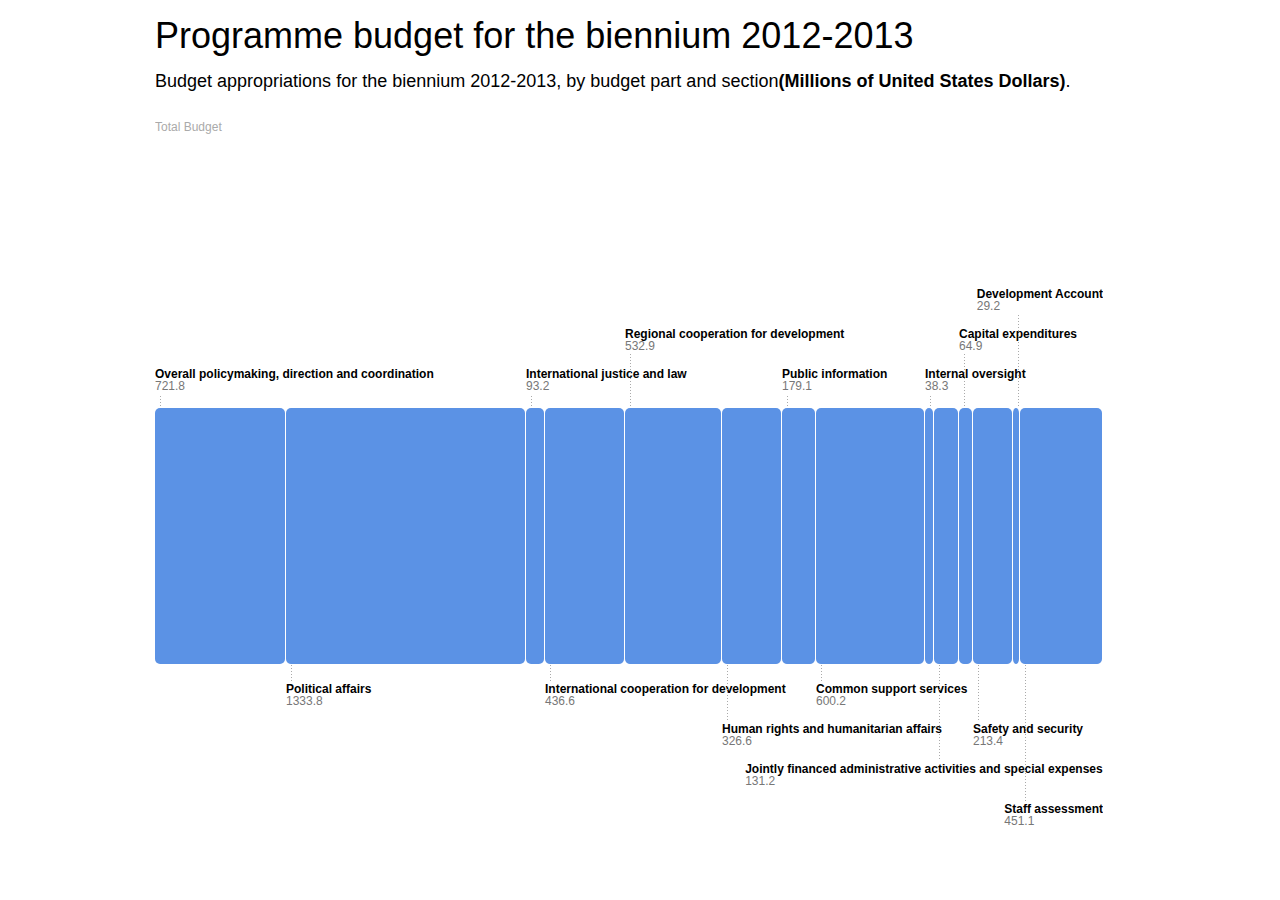
<file: un_budget/un_budget/index.html>
﻿<!DOCTYPE html>
<html>
<head>
<meta http-equiv="Content-Type" content="text/html;charset=utf-8">
<title>Programme budget for the biennium 2012-2013</title>
<script type="text/javascript" src="js/d3/d3.min.js"></script>
<script type="text/javascript" src="js/d3/d3.layout.js"></script>
<script type="text/javascript" src="js/domext.js"></script>
<script type="text/javascript" src="js/jquery.js"></script>
<script type="text/javascript" src="js/dataarray.js"></script>
<link rel="stylesheet" href="css/screen.css"/>
<link rel="stylesheet" href="css/fullscreen.css"/>
<style type="text/css"> 

body {
	font-family: helvetica, arial, sans-serif;
}

a {
	color: black;
}

a:hover {
	text-decoration: none;
	color: red;
}

.container {
	overflow: hidden;
	position: relative;
}

#chart,
#chartOp svg {
	width: 948px;
	height:768px;
	position: relative;
}

#chart rect.bar {
	fill: #5B92E5;
}

#chart rect.eu {
	fill: url(#stripesPattern);
}

#chart text.label {
	fill: #000000;	
	cursor: pointer;	
	font-weight: bold;	
}

#chart text.number {
	fill: #777777;
	cursor: pointer;	
}

#chart line {
	stroke: #AAAAAA;
	stroke-dasharray: 1 2;
}

#breadcrumbs {
	position: absolute;
	top: 100px;
	left: 0;
}

#breadcrumbs a {
	color: #AAAAAA;
	display: block;
	
}

#breadcrumbs a:hover {
	color: #777777;
	text-decoration: underline;
}

#chart g.in rect.bar {
	fill: #6B92E5;
}

#chart g.in text.label {
	fill: #646464;
}

#chart g.in text.number {
	fill: #646464;
}

#chart g.in line {
	stroke: #5B92E5;
	stroke-dasharray: 2 2;
}

#chart g.out rect.bar {
}

#chart g.out text.label {
}

#chart g.out text.number {
}

#chart g.out line {
}

#footer {
	margin-top: 5em;
	color: #777777;
}

#footer a {
	color: #000000;
}

#footer a:hover {
	text-decoration: underline;
}

</style>
</head>
<body>    
<div class="container">  
	<div class="span-24 last">           
		<h1><a href="javascript:document.location.href=document.location.href">Programme budget for the biennium 2012-2013</a></h1>
		<h3>Budget appropriations for the biennium 2012-2013, by budget part and section<strong>(Millions of United States Dollars)</strong>.</h3>   	 		   
		<div id="chartContainer">
		</div>
		<div id="breadcrumbs">
		</div>
	   	<script type="text/javascript"> 
			var entryIdMap = {};
			var entries = new DataArray();
			var budget = { name: "Total Budget", entries:[] }; 
			var selectedCategory; 
			var chart;  
			var w = 950;
			var h = 600;   
			
			var dysponenci = [];
			
			var historyStack = [];
			
			function rebuildBreadcrumbs() {
				var breadcrumbs = d3.select("#breadcrumbs");    
				var breadcrumbsLinks = breadcrumbs.selectAll("a")
					.data(historyStack);
					
				breadcrumbsLinks.enter()
					.append("a")
					.attr("href", function(d, i) {
						return "javascript:goToBreadcrumb(" + i + ")";
					})
					.text(function(d) { return d.name + ""; })
					
				breadcrumbsLinks.exit()
					.remove("")
			}
			
			function goToBreadcrumb(i) {
				var clicked = historyStack[i];				 
				historyStack.splice(i, historyStack.length - i);
				rebuildBreadcrumbs();
				chart.selectAll("g").remove();
				rebuildVis(clicked);
			}
			
			function findMinScaleAndPad(n) {
				if (n == 0) return 0;
				
				var scale = 1;
				var result = 0;
				
				while(result == 0 && scale < 100000) {
					scale *= 10;
					result = Math.floor(n * scale);
				}
				
				var scaleStr = "" + scale;
				var resultStr = "" + result;
				while(resultStr.length < scaleStr.length - 1) {
					resultStr = "0" + resultStr;
				}
				return resultStr;
			} 
			
			function numberToAmountStr(n) {
				var normalized = 100*n/397504708000;
				var zl = Math.floor(normalized);
				var gr = findMinScaleAndPad(normalized - zl);
				if (gr == 0) {
					gr = Math.floor((normalized - zl)*1000);
				}
				var result = "";
				if (zl > 0) {
					result += zl + ",";
				}
				else {
					result += "0,"
				}
				
				if (gr > 0)	{
					result += gr;
				}
				else {
					result += "00001";					
				}
				
				return result + " zl";
			}
			
			function addToDysponent(name, value) {
				for(var i=0; i<dysponenci.length; i++) {
					if (dysponenci[i].name == name) {
						dysponenci[i].value += value; 
						return;
					}
				}
				dysponenci.push({
					name: name,
					value: value
				});
			} 
			
			function init() {  
				chart = d3.select("#chartContainer").append("svg:svg");    
				var chartDefs = chart.append("svg:defs");	
				var pattern = chartDefs.append("svg:pattern");
				pattern.attr("patternUnits", "userSpaceOnUse");
				pattern.attr("x", "0");				
				pattern.attr("y", "0");
				pattern.attr("width", "5");
				pattern.attr("height", "5");
				pattern.attr("id", "stripesPattern");
				var patternPath = pattern.append("svg:path");
				patternPath.attr("d", "M 0,0 0,1 1,1 1,0 0,0 z M 1,1 1,2 2,2 2,1 1,1 z M 2,2 2,3 3,3 3,2 2,2 z M 3,3 3,4 4,4 4,3 3,3 z m 1,1 0,1.0000001 1,0 L 5,4 4,4 z");
				patternPath.attr("style", "fill:#000000;fill-opacity:1;stroke:none");
				chart.attr("id", "chart");
				d3.xhr("data/2011.csv", function(text) {  
					var lines = text.responseText.split("\n");
					for(var i in lines) {
						var line = lines[i].replace(/"/g, '');  
						if (!line) continue;   
						if (i==0) continue;  //header
						if (i==1) continue;  //total
						var params = line.split(";");   
						 
						//function 22 is special
						
						var entry = {     
					   		id: params[0],
							parent: params[1],
							level: params[2],
							type: params[3],
							name: params[4],
							part: params[5],
							v_total: Number(params[6]),
							v_eu: params[7],
							v_nation: params[8],
							v_proc_eu: params[9],
							v_proce_nation: params[10],	
							entries: []		    			
						}      
					
						entries.add(entry);            
						
						entryIdMap[entry.id] = entry;
						if (entry.parent) {
							entryIdMap[entry.parent].entries.push(entry);
						}   
						else {
							budget.entries.push(entry);
						}					
				  	}     
				
					//funkcja
					// zadanie
					//  podzadanie                          
					//   dysponent kwota czesc
					
					rebuildVis(budget);
					
			  	});	       
			}   
			
			function rebuildVis(parent) {
				historyStack.push(parent);
				rebuildBreadcrumbs();
				
				var total = 0; 
				parent.entries.forEach(function(funkcja) {    
					total += funkcja.v_total;
				});

                //Change : width var totalWidth = 948;)
				var totalWidth = 948; // 890
				var minWidth = 1;	
				var reminingWidth = totalWidth - parent.entries.length * minWidth - parent.entries.length;
				var dx = 0;
				var i = 0;
				var barsDy = 300;
				
				var barGroup = chart.selectAll("rect.active")
					.data(parent.entries)
					.enter().append("svg:g")
					.attr("transform", "translate(0, " + barsDy + ")");
								
				barGroup.append("svg:rect")
					.attr("width", function(d) {
					 	var w = minWidth + Math.round(reminingWidth * d.v_total / total);						 	
						d.dx = dx;	
						d.barWidth = w;					
						dx += w + 1;
					 	return w + "px"
			})
			//Change height :  (.attr("height", "256px"))
					.attr("height", "256px") // 256px
					.attr("x", function(d) {							
						return d.dx + "px";
					})
					.attr("y", 0)
					.attr("rx", 5)
					.attr("ry", 5)						
					.attr("class", "bar active");
				
				dx = 0;	
				barGroup.append("svg:rect")
					.attr("width", function(d) {
					 	var w = minWidth + Math.round(reminingWidth * d.v_total / total);						 	
						d.dx = dx;						
						dx += w + 1;
					 	return w + "px"
					})
					.attr("height", function(d) { return (256 * (1.0 - d.v_proce_nation/100)) + "px"; } )
					.attr("x", function(d) {							
						return d.dx + "px";
					})
					.attr("y", 0)
					.attr("rx", 5)
					.attr("ry", 5)						
					.attr("class", "eu")
					.style("fill-opacity", 0)
					.transition().delay(100).duration(1000)
						.style("fill-opacity", 1)
					
				barGroup.on('click', function(d, i) {
						if (d.type == "Dysponent") {
							d3.select(this.childNodes[0])
								.style("fill-opacity", 0.25)
								.transition()
									.style("fill-opacity", 1.0)
							return;
						}
						var groups = chart.selectAll("g");											
						var clicked = this;												
						var clickedGroupIndex = groups[0].indexOf(clicked);
						chart.selectAll("rect.active").transition()								
							.duration(750)
							.delay(function() { return (this == clicked.childNodes[0]) ? 50 : 0})
							.attr("x", function(d, i) { return (i <= clickedGroupIndex ? 0 : totalWidth) + "px";})
							.attr("width", function() { return (this == clicked.childNodes[0]) ? (totalWidth) + "px" : "0px"})
						chart.selectAll("rect.eu").transition()								
							.duration(750)
							.delay(function() { return (this == clicked.childNodes[1]) ? 50 : 0})
							.attr("x", function(d, i) { return (i <= clickedGroupIndex ? 0 : totalWidth) + "px";})
							.attr("width", function() { return (this == clicked.childNodes[1]) ? (totalWidth) + "px" : "0px"})
							.each("end", function(d) {
								chart.selectAll("rect.active")
									.attr("class", "bar");									
								if (this != clicked.childNodes[1]) {
									d3.select(this.parentNode).remove();
								}
								else {									
									d3.select(this.parentNode.childNodes[0]).transition()
										.style("fill-opacity", 0);
									d3.select(this.parentNode.childNodes[1]).transition()
										.style("fill-opacity", 0)
										.each("end", function() {
											d3.select(this.parentNode).remove();
										})
									rebuildVis(d);
								}															
							})
						chart.selectAll("text").transition()
							.style("fill-opacity", 0)
						chart.selectAll("line").transition()
							.style("stroke-opacity", 0)
				});
				
				barGroup.on('mouseover', function(d, i) {
					var selected = this;
					var groups = chart.selectAll("g");
					groups.attr("class", function() {
						return (this == selected) ? "in" : "out";
					});
					
					var title = d3.select(selected.childNodes[2]);
				});
				
				barGroup.on('mouseout', function(d, i) {
					var groups = chart.selectAll("g");
					groups.attr("class", "");
				});
				
				var itemMarginX = 30;
				var levelHeight = 40;				
				var levelsAbove = [{y:-30, items:[]}];
				var levelsBelow = [{y:285, items:[]}];
				
				function findNextTitleSpace(startX, endX, width, above) {
					var levels = above ? levelsAbove : levelsBelow;
					var ydirection = above ? -1 : 1;
					var result = {x: 2000, y: 0};
					var minX = Math.min(startX, totalWidth - width);
					var maxX = Math.min(endX + width/2 - 5, totalWidth - width);
					var found = false;
					for(var l=0; l<levels.length; l++) {
						var level = levels[l];
						var currX = 0;					
						for(var i=0; i<level.items.length; i++) {
							var item = level.items[i];
							currX = item.x + item.width + itemMarginX;
							if (currX < minX) currX = minX;
							if (currX >= minX && currX <= maxX) {
								if (i < level.items.length - 1 && currX + width < level.items[i+1].x - itemMarginX) {
									result.x = currX;
									level.items.push({x:result.x, width:width})
									found = true;
								}
							}
						}
											
						if (!found && currX < maxX) {
							result.x = Math.max(minX, currX);
							level.items.push({x:result.x, width:width})
							found = true;
						}
						
						if (found) {
							result.y = level.y;
							break;
						}
						else {
							//add new level if we reached the last one
							if (l == levels.length - 1 && levels.length < 10) {
								levels.push({y:level.y + ydirection * levelHeight, items:[]});
							}
						}
					}
					return result;
				}
			
				var titleBelowAbove = -10;
				var titleBelowDy = 280;
				barGroup.append("svg:text") 
					.text(function(d) {return d.name.replace(" ", " ")})
					.attr("class", "label")					
					.attr("y", function(d, i) {
						var center = d.dx + d.barWidth/2;
						var above = (i % 2 == 0);
						d.linePos = [];
						d.linePos.push({x:center.x, y: above ? -2 : 257});
						var width = this.offsetWidth ? this.offsetWidth : this.getClientRects()[0].width;
						d.titlePos = findNextTitleSpace(center - d.barWidth/2, center - width/2 + 5, width, above);
						d.linePos.push({x:center.x, y: above ? d.titlePos.y + 16 : d.titlePos.y - 12});
						return d.titlePos.y;						
					})
					.attr("x", function(d, i) {
						return d.titlePos.x;
					})
					.style("fill-opacity", 0)
					.transition()
						.style("fill-opacity", 1);
					barGroup.append("svg:text")
					.text(function (d) {
					    //Sandeep Jha : Change to Millions
					    return ((d.v_total * 1000) / 1000000).toFixed(1);
					    
					})
					.attr("class", "number")
					.attr("y", function (d, i) {
					    return d.titlePos.y + 12;
					})
					.attr("x", function (d, i) {
					    return d.titlePos.x;
					})
					.style("fill-opacity", 0)
					.transition()
						.style("fill-opacity", 1);
					
				barGroup.append("svg:line")
					.attr("x1", function(d) { return Math.floor(Math.max(d.dx, d.titlePos.x)) + 5.5; })
					.attr("x2", function(d) { return Math.floor(Math.max(d.dx, d.titlePos.x)) + 5.5; })
					.attr("y1", function(d) { return d.linePos[0].y; })
					.attr("y2", function(d) { return d.linePos[1].y; })
					.style("stroke-opacity", 0)
					.transition()
						.style("stroke-opacity", 1)
				
			}
			
			window.onload = init;
  		
		</script>  
        <!--
		<div id="footer">
			<p>
			<img src="css/stripes.png" align="middle"/> - wkład Unii Europejskiej
			</p>
			<p>
			Wizualizacja "Otwarty budżet za 100zł" została przygotowana przez <a href="http://marcinignac.com">Marcina Ignaca</a> w oparciu
			o <a href="http://otwartybudzet.pl/otwarte_dane.html">dane</a> zebrane na potrzeby konkursu <a href="http://otwartybudzet.pl/">Otwarty Budżet</a> realizowanego przez <a href="http://centrumcyfrowe.pl/">Centrum Cyfrowe</a>.
			</p>
		</div>-->
	</div> 
</div>
</body>
</html>
</file>
<file: un_budget/un_budget/css/screen.css>
/* -----------------------------------------------------------------------

   Blueprint CSS Framework 0.7.1
   http://blueprintcss.googlecode.com

   * Copyright (c) 2007-2008. See LICENSE for more info.
   * See README for instructions on how to use Blueprint.
   * For credits and origins, see AUTHORS.
   * This is a compressed file. See the sources in the 'src' directory.

----------------------------------------------------------------------- */

/* reset.css */
html, body, div, span, object, iframe, h1, h2, h3, h4, h5, h6, p, blockquote, pre, a, abbr, acronym, address, code, del, dfn, em, img, q, dl, dt, dd, ol, ul, li, fieldset, form, label, legend, table, caption, tbody, tfoot, thead, tr, th, td {margin:0;padding:0;border:0;font-weight:inherit;font-style:inherit;font-size:100%;font-family:inherit;vertical-align:baseline;}
body {line-height:1.5;font-family:'Helvetica', Arial, sans-serif;}
table {border-collapse:separate;border-spacing:0;}
caption, th, td {text-align:left;font-weight:normal;}
table, td, th {vertical-align:middle;}
blockquote:before, blockquote:after, q:before, q:after {content:"";}
blockquote, q {quotes:"" "";}
a img {border:none;}

/* typography.css */
body {font-size:75%;}
h1, h2, h3, h4, h5, h6 {font-weight:normal;}
h1 {font-size:3em;line-height:1;margin-bottom:0.5em;}
h2 {font-size:2em;margin-bottom:0.75em;}
h3 {font-size:1.5em;line-height:1;margin-bottom:1em;}
h4 {font-size:1.2em;line-height:1.25;margin-bottom:1.25em;height:1.25em;}
h5 {font-size:1em;font-weight:bold;margin-bottom:1.5em;}
h6 {font-size:1em;font-weight:bold;}
h1 img, h2 img, h3 img, h4 img, h5 img, h6 img {margin:0;}
p {margin:0 0 1.5em;}
p img { }
p img.left, p img.alignleft { float: left; margin: 0 1.5em 1.5em 0; }
p img.right, p img.alignright { float: right; margin: 0 0 1.5em 1.5em; }
a:focus, a:hover {}
a {text-decoration:none;}
blockquote {margin:1.5em;color:#666;font-style:italic;}
strong {font-weight:bold;}
em, dfn {font-style:italic;}
dfn {font-weight:bold;}
sup, sub {line-height:0;}
abbr, acronym {border-bottom:1px dotted #666;}
address {margin:0 0 1.5em;font-style:italic;}
del {color:#666;}
pre, code {margin:1.5em 0;white-space:pre;}
pre, code, tt {font:1em 'andale mono', 'lucida console', monospace;line-height:1.5;}
li ul, li ol {margin:0 1.5em;}
ul, ol {margin:0 1.5em 1.5em 1.5em;}
ul {list-style-type:none;}
ol {list-style-type:decimal;}
dl {margin:0 0 1.5em 0;}
dl dt {font-weight:bold;}
dd {margin-left:1.5em;}
table {margin-bottom:1.4em;width:100%;}
th {font-weight:bold;background:#C3D9FF;}
th, td {padding:4px 10px 4px 5px;}
tr.even td {background:#E5ECF9;}
tfoot {font-style:italic;}
caption {background:#eee;}
.small {font-size:.8em;margin-bottom:1.875em;line-height:1.875em;}
.large {font-size:1.2em;line-height:2.5em;margin-bottom:1.25em;}
.hide {display:none;}
.quiet {color:#666;}
.loud {color:#000;}
.highlight {background:#ff0;}
.added {background:#060;color:#fff;}
.removed {background:#900;color:#fff;}
.first {margin-left:0;padding-left:0;}
.last {margin-right:0;padding-right:0;}
.top {margin-top:0;padding-top:0;}
.bottom {margin-bottom:0;padding-bottom:0;}

/* grid.css */
.container {width:970px;margin:0 auto;}
.showgrid {background:url(src/grid.png);}
body {margin:1.5em 0;}
div.span-1, div.span-2, div.span-3, div.span-4, div.span-5, div.span-6, div.span-7, div.span-8, div.span-9, div.span-10, div.span-11, div.span-12, div.span-13, div.span-14, div.span-15, div.span-16, div.span-17, div.span-18, div.span-19, div.span-20, div.span-21, div.span-22, div.span-23, div.span-24 {float:left;margin-right:10px;}
div.last {margin-right:0;}
.span-1 {width:30px;}
.span-2 {width:70px;}
.span-3 {width:110px;}
.span-4 {width:150px;}
.span-5 {width:190px;}
.span-6 {width:230px;}
.span-7 {width:270px;}
.span-8 {width:310px;}
.span-9 {width:350px;}
.span-10 {width:390px;}
.span-11 {width:430px;}
.span-12 {width:470px;}
.span-13 {width:510px;}
.span-14 {width:550px;}
.span-15 {width:590px;}
.span-16 {width:630px;}
.span-17 {width:670px;}
.span-18 {width:710px;}
.span-19 {width:750px;}
.span-20 {width:790px;}
.span-21 {width:830px;}
.span-22 {width:870px;}
.span-23 {width:910px;}
.span-24, div.span-24 {width:950px;margin:0;}
.append-1 {padding-right:40px;}
.append-2 {padding-right:80px;}
.append-3 {padding-right:120px;}
.append-4 {padding-right:160px;}
.append-5 {padding-right:200px;}
.append-6 {padding-right:240px;}
.append-7 {padding-right:280px;}
.append-8 {padding-right:320px;}
.append-9 {padding-right:360px;}
.append-10 {padding-right:400px;}
.append-11 {padding-right:440px;}
.append-12 {padding-right:480px;}
.append-13 {padding-right:520px;}
.append-14 {padding-right:560px;}
.append-15 {padding-right:600px;}
.append-16 {padding-right:640px;}
.append-17 {padding-right:680px;}
.append-18 {padding-right:720px;}
.append-19 {padding-right:760px;}
.append-20 {padding-right:800px;}
.append-21 {padding-right:840px;}
.append-22 {padding-right:880px;}
.append-23 {padding-right:920px;}
.prepend-1 {padding-left:40px;}
.prepend-2 {padding-left:80px;}
.prepend-3 {padding-left:120px;}
.prepend-4 {padding-left:160px;}
.prepend-5 {padding-left:200px;}
.prepend-6 {padding-left:240px;}
.prepend-7 {padding-left:280px;}
.prepend-8 {padding-left:320px;}
.prepend-9 {padding-left:360px;}
.prepend-10 {padding-left:400px;}
.prepend-11 {padding-left:440px;}
.prepend-12 {padding-left:480px;}
.prepend-13 {padding-left:520px;}
.prepend-14 {padding-left:560px;}
.prepend-15 {padding-left:600px;}
.prepend-16 {padding-left:640px;}
.prepend-17 {padding-left:680px;}
.prepend-18 {padding-left:720px;}
.prepend-19 {padding-left:760px;}
.prepend-20 {padding-left:800px;}
.prepend-21 {padding-left:840px;}
.prepend-22 {padding-left:880px;}
.prepend-23 {padding-left:920px;}
div.border {padding-right:4px;margin-right:5px;border-right:1px solid #eee;}
div.colborder {padding-right:24px;margin-right:25px;border-right:1px solid #eee;}
.pull-1 {margin-left:-40px;}
.pull-2 {margin-left:-80px;}
.pull-3 {margin-left:-120px;}
.pull-4 {margin-left:-160px;}
.pull-5 {margin-left:-200px;}
.pull-6 {margin-left:-240px;}
.pull-7 {margin-left:-280px;}
.pull-8 {margin-left:-320px;}
.pull-9 {margin-left:-360px;}
.pull-10 {margin-left:-400px;}
.pull-11 {margin-left:-440px;}
.pull-12 {margin-left:-480px;}
.pull-13 {margin-left:-520px;}
.pull-14 {margin-left:-560px;}
.pull-15 {margin-left:-600px;}
.pull-16 {margin-left:-640px;}
.pull-17 {margin-left:-680px;}
.pull-18 {margin-left:-720px;}
.pull-19 {margin-left:-760px;}
.pull-20 {margin-left:-800px;}
.pull-21 {margin-left:-840px;}
.pull-22 {margin-left:-880px;}
.pull-23 {margin-left:-920px;}
.pull-24 {margin-left:-960px;}
.pull-1, .pull-2, .pull-3, .pull-4, .pull-5, .pull-6, .pull-7, .pull-8, .pull-9, .pull-10, .pull-11, .pull-12, .pull-13, .pull-14, .pull-15, .pull-16, .pull-17, .pull-18, .pull-19, .pull-20, .pull-21, .pull-22, .pull-23, .pull-24 {float:left;position:relative;}
.push-1 {margin:0 -40px 1.5em 40px;}
.push-2 {margin:0 -80px 1.5em 80px;}
.push-3 {margin:0 -120px 1.5em 120px;}
.push-4 {margin:0 -160px 1.5em 160px;}
.push-5 {margin:0 -200px 1.5em 200px;}
.push-6 {margin:0 -240px 1.5em 240px;}
.push-7 {margin:0 -280px 1.5em 280px;}
.push-8 {margin:0 -320px 1.5em 320px;}
.push-9 {margin:0 -360px 1.5em 360px;}
.push-10 {margin:0 -400px 1.5em 400px;}
.push-11 {margin:0 -440px 1.5em 440px;}
.push-12 {margin:0 -480px 1.5em 480px;}
.push-13 {margin:0 -520px 1.5em 520px;}
.push-14 {margin:0 -560px 1.5em 560px;}
.push-15 {margin:0 -600px 1.5em 600px;}
.push-16 {margin:0 -640px 1.5em 640px;}
.push-17 {margin:0 -680px 1.5em 680px;}
.push-18 {margin:0 -720px 1.5em 720px;}
.push-19 {margin:0 -760px 1.5em 760px;}
.push-20 {margin:0 -800px 1.5em 800px;}
.push-21 {margin:0 -840px 1.5em 840px;}
.push-22 {margin:0 -880px 1.5em 880px;}
.push-23 {margin:0 -920px 1.5em 920px;}
.push-24 {margin:0 -960px 1.5em 960px;}
.push-1, .push-2, .push-3, .push-4, .push-5, .push-6, .push-7, .push-8, .push-9, .push-10, .push-11, .push-12, .push-13, .push-14, .push-15, .push-16, .push-17, .push-18, .push-19, .push-20, .push-21, .push-22, .push-23, .push-24 {float:right;position:relative;}
.box {padding:1.5em;margin-bottom:1.5em;background:#E5ECF9;}
hr {background:#ddd;color:#ddd;clear:both;float:none;width:100%;height:.1em;margin:0 0 1.45em;border:none;}
hr.space {background:#fff;color:#fff;}
.clearfix:after, .container:after {content:".";display:block;height:0;clear:both;visibility:hidden;}
.clearfix, .container {display:inline-block;}
* html .clearfix, * html .container {height:1%;}
.clearfix, .container {display:block;}
.clear {clear:both;}

/* forms.css */
label {font-weight:bold;}
fieldset {padding:1.4em;margin:0 0 1.5em 0;border:1px solid #ccc;}
legend {font-weight:bold;font-size:1.2em;}
input.text, input.title, textarea, select {margin:0.5em 0;border:1px solid #bbb;}
input.text:focus, input.title:focus, textarea:focus, select:focus {border:1px solid #666;}
input.text, input.title {width:300px;padding:5px;}
input.title {font-size:1.5em;}
textarea {width:390px;height:250px;padding:5px;}
.error, .notice, .success {padding:.8em;margin-bottom:1em;border:2px solid #ddd;}
.error {background:#FBE3E4;color:#8a1f11;border-color:#FBC2C4;}
.notice {background:#FFF6BF;color:#514721;border-color:#FFD324;}
.success {background:#E6EFC2;color:#264409;border-color:#C6D880;}
.error a {color:#8a1f11;}
.notice a {color:#514721;}
.success a {color:#264409;}
</file>
<file: un_budget/un_budget/css/fullscreen.css>
a {
	color: red;
}  

a:hover {
	text-decoration: underline;
}

body {
	background: #FFFFFF;
}          

pre, code {
	background: #EEEEEE;
	padding: 10px;
	width: 930px;
}
</file>
